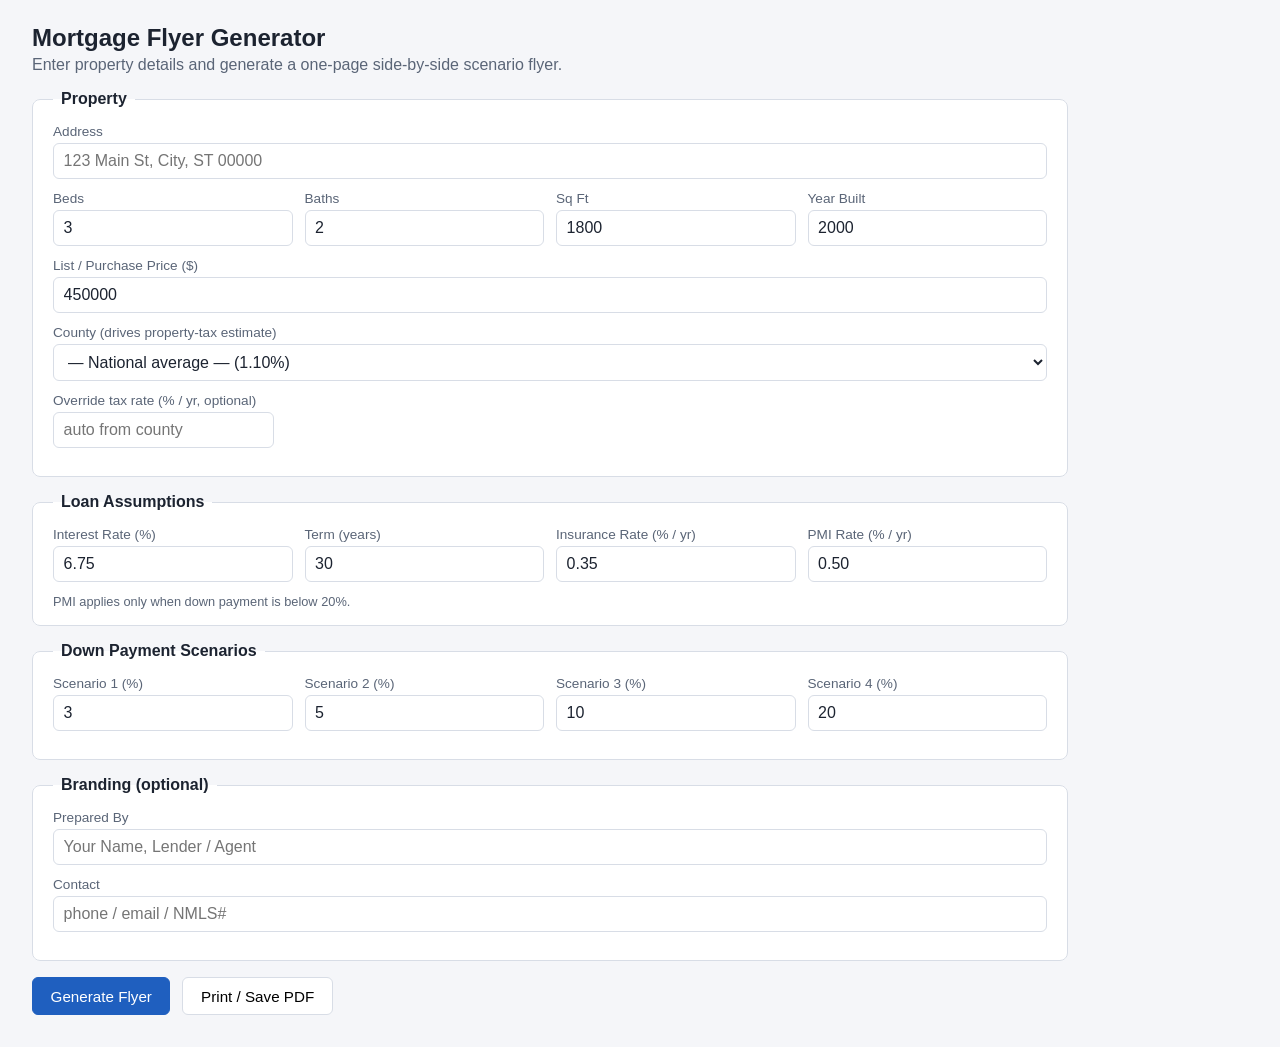
<file: index.html>
<!DOCTYPE html>
<html lang="en">
<head>
<meta charset="UTF-8" />
<meta name="viewport" content="width=device-width, initial-scale=1.0" />
<title>Mortgage Flyer Generator</title>
<link rel="stylesheet" href="styles.css" />
</head>
<body>
  <header class="no-print">
    <h1>Mortgage Flyer Generator</h1>
    <p class="tagline">Enter property details and generate a one-page side-by-side scenario flyer.</p>
  </header>

  <section class="controls no-print">
    <form id="flyer-form">
      <fieldset>
        <legend>Property</legend>
        <label>Address
          <input type="text" id="address" placeholder="123 Main St, City, ST 00000" required />
        </label>
        <div class="row">
          <label>Beds<input type="number" id="beds" min="0" step="1" value="3" /></label>
          <label>Baths<input type="number" id="baths" min="0" step="0.5" value="2" /></label>
          <label>Sq Ft<input type="number" id="sqft" min="0" step="1" value="1800" /></label>
          <label>Year Built<input type="number" id="year" min="1800" step="1" value="2000" /></label>
        </div>
        <label>List / Purchase Price ($)
          <input type="number" id="price" min="0" step="1000" value="450000" required />
        </label>
        <label>County (drives property-tax estimate)
          <select id="county"></select>
        </label>
        <label class="inline">Override tax rate (% / yr, optional)
          <input type="number" id="taxOverride" min="0" step="0.01" placeholder="auto from county" />
        </label>
      </fieldset>

      <fieldset>
        <legend>Loan Assumptions</legend>
        <div class="row">
          <label>Interest Rate (%)<input type="number" id="rate" min="0" step="0.01" value="6.75" /></label>
          <label>Term (years)<input type="number" id="term" min="1" step="1" value="30" /></label>
          <label>Insurance Rate (% / yr)<input type="number" id="insRate" min="0" step="0.01" value="0.35" /></label>
          <label>PMI Rate (% / yr)<input type="number" id="pmiRate" min="0" step="0.01" value="0.50" /></label>
        </div>
        <p class="hint">PMI applies only when down payment is below 20%.</p>
      </fieldset>

      <fieldset>
        <legend>Down Payment Scenarios</legend>
        <div class="row scenarios">
          <label>Scenario 1 (%)<input type="number" class="dp" min="0" max="100" step="0.5" value="3" /></label>
          <label>Scenario 2 (%)<input type="number" class="dp" min="0" max="100" step="0.5" value="5" /></label>
          <label>Scenario 3 (%)<input type="number" class="dp" min="0" max="100" step="0.5" value="10" /></label>
          <label>Scenario 4 (%)<input type="number" class="dp" min="0" max="100" step="0.5" value="20" /></label>
        </div>
      </fieldset>

      <fieldset>
        <legend>Branding (optional)</legend>
        <label>Prepared By<input type="text" id="agentName" placeholder="Your Name, Lender / Agent" /></label>
        <label>Contact<input type="text" id="agentContact" placeholder="phone / email / NMLS#" /></label>
      </fieldset>

      <div class="actions">
        <button type="submit" class="primary">Generate Flyer</button>
        <button type="button" id="printBtn">Print / Save PDF</button>
      </div>
    </form>
  </section>

  <main id="flyer" class="flyer" hidden>
    <div class="flyer-header">
      <div>
        <h2 id="f-address">—</h2>
        <p id="f-meta" class="meta">—</p>
      </div>
      <div class="price-block">
        <span class="label">Listed at</span>
        <span id="f-price" class="price">—</span>
      </div>
    </div>

    <table class="scenario-table">
      <thead>
        <tr>
          <th>Monthly Breakdown</th>
          <th id="hdr-1">—</th>
          <th id="hdr-2">—</th>
          <th id="hdr-3">—</th>
          <th id="hdr-4">—</th>
        </tr>
      </thead>
      <tbody id="scenario-body"></tbody>
    </table>

    <div class="flyer-footnotes">
      <p id="f-assumptions" class="assumptions">—</p>
      <p class="disclaimer">
        Estimates only. Property tax uses county-level average. Insurance and PMI are estimated using flat percentages.
        Income-needed figures assume the housing payment is the only major recurring debt and use the 28% (housing) and
        36% (total debt) qualifying ratios. Actual rates, taxes, and insurance vary; consult your lender.
      </p>
      <p id="f-branding" class="branding"></p>
    </div>
  </main>

  <script src="counties.js"></script>
  <script src="app.js"></script>
</body>
</html>
</file>
<file: styles.css>
:root {
  --ink: #1c2330;
  --muted: #5a6577;
  --line: #d8dde6;
  --accent: #1f5fbf;
  --accent-soft: #e8f0fb;
  --bg: #f5f6f9;
}

* { box-sizing: border-box; }

body {
  font-family: -apple-system, BlinkMacSystemFont, "Segoe UI", Roboto, sans-serif;
  margin: 0;
  background: var(--bg);
  color: var(--ink);
}

header {
  padding: 1.5rem 2rem 0;
}

header h1 { margin: 0; font-size: 1.5rem; }
.tagline { color: var(--muted); margin: 0.25rem 0 0; }

.controls {
  padding: 1rem 2rem 2rem;
  max-width: 1100px;
}

fieldset {
  border: 1px solid var(--line);
  border-radius: 8px;
  padding: 1rem 1.25rem;
  margin: 0 0 1rem;
  background: white;
}

legend {
  font-weight: 600;
  padding: 0 0.5rem;
}

label {
  display: block;
  font-size: 0.85rem;
  color: var(--muted);
  margin-bottom: 0.75rem;
}

label.inline { display: inline-block; margin-right: 1rem; }

input, select {
  display: block;
  width: 100%;
  padding: 0.5rem 0.6rem;
  border: 1px solid var(--line);
  border-radius: 6px;
  font-size: 1rem;
  margin-top: 0.25rem;
  background: white;
  color: var(--ink);
}

input:focus, select:focus {
  outline: 2px solid var(--accent);
  outline-offset: 0;
  border-color: var(--accent);
}

.row {
  display: grid;
  grid-template-columns: repeat(4, 1fr);
  gap: 0.75rem;
}

.row.scenarios { grid-template-columns: repeat(4, 1fr); }

.hint { font-size: 0.8rem; color: var(--muted); margin: 0; }

.actions {
  display: flex;
  gap: 0.75rem;
  margin-top: 0.5rem;
}

button {
  padding: 0.6rem 1.1rem;
  font-size: 0.95rem;
  border-radius: 6px;
  border: 1px solid var(--line);
  background: white;
  cursor: pointer;
}

button.primary {
  background: var(--accent);
  color: white;
  border-color: var(--accent);
}

button:hover { filter: brightness(0.97); }

/* ---------- Flyer ---------- */

.flyer {
  background: white;
  margin: 0 auto 2rem;
  padding: 1.5rem 1.75rem;
  width: 8.5in;
  min-height: 11in;
  box-shadow: 0 2px 12px rgba(0,0,0,0.08);
  color: var(--ink);
  font-size: 0.95rem;
}

.flyer-header {
  display: flex;
  justify-content: space-between;
  align-items: flex-start;
  border-bottom: 3px solid var(--accent);
  padding-bottom: 0.75rem;
  margin-bottom: 1rem;
}

.flyer-header h2 {
  margin: 0;
  font-size: 1.5rem;
  line-height: 1.2;
}

.meta {
  color: var(--muted);
  margin: 0.25rem 0 0;
  font-size: 0.9rem;
}

.price-block {
  text-align: right;
}

.price-block .label {
  display: block;
  font-size: 0.75rem;
  color: var(--muted);
  text-transform: uppercase;
  letter-spacing: 0.04em;
}

.price {
  font-size: 1.6rem;
  font-weight: 700;
  color: var(--accent);
}

.scenario-table {
  width: 100%;
  border-collapse: collapse;
  margin: 0.5rem 0 1rem;
}

.scenario-table th,
.scenario-table td {
  border-bottom: 1px solid var(--line);
  padding: 0.45rem 0.55rem;
  text-align: right;
  font-size: 0.92rem;
}

.scenario-table th:first-child,
.scenario-table td:first-child {
  text-align: left;
  font-weight: 600;
  color: var(--ink);
}

.scenario-table thead th {
  background: var(--accent-soft);
  color: var(--accent);
  font-weight: 700;
  border-bottom: 2px solid var(--accent);
  text-align: center;
}

.scenario-table tbody tr.total td {
  background: var(--accent-soft);
  font-weight: 700;
  border-top: 2px solid var(--accent);
  border-bottom: 2px solid var(--accent);
}

.scenario-table tbody tr.section-header td {
  background: #f0f2f7;
  font-style: italic;
  color: var(--muted);
  text-align: left;
  font-size: 0.82rem;
  padding: 0.3rem 0.55rem;
}

.assumptions {
  font-size: 0.85rem;
  margin: 0.25rem 0;
  color: var(--ink);
}

.disclaimer {
  font-size: 0.72rem;
  color: var(--muted);
  margin: 0.5rem 0;
  line-height: 1.4;
}

.branding {
  font-size: 0.85rem;
  margin: 0.75rem 0 0;
  padding-top: 0.5rem;
  border-top: 1px solid var(--line);
  color: var(--ink);
}

/* ---------- Print ---------- */

@media print {
  body { background: white; }
  .no-print { display: none !important; }
  .flyer {
    box-shadow: none;
    margin: 0;
    padding: 0.4in 0.5in;
    width: 100%;
    min-height: 0;
  }
  @page { size: letter; margin: 0.4in; }
}
</file>
